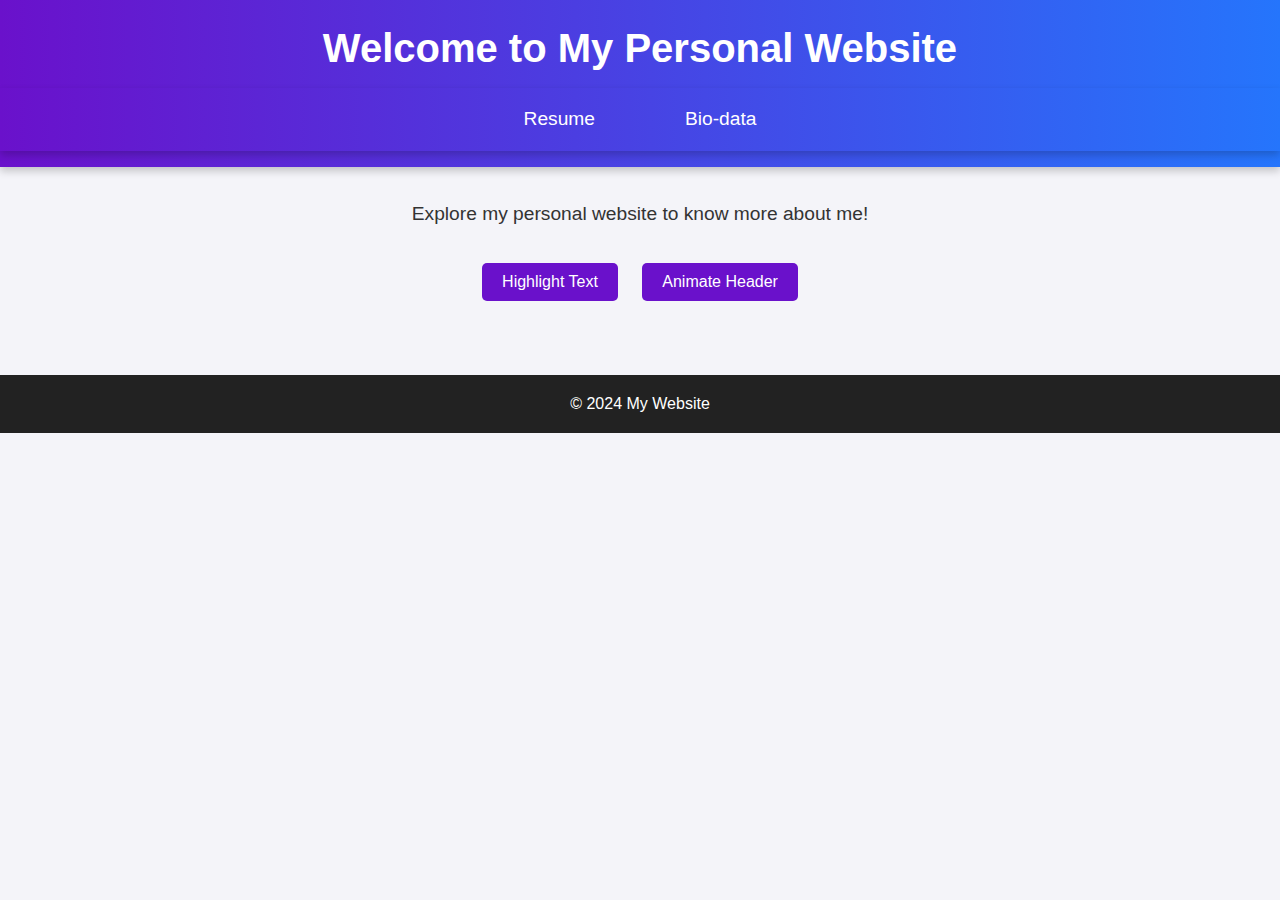
<file: index.html>
<!DOCTYPE html>
<html lang="en">
<head>
    <meta charset="UTF-8">
    <meta name="viewport" content="width=device-width, initial-scale=1.0">
    <title>My Website</title>
    <link rel="stylesheet" href="styles.css">
</head>
<body>
    <header>
        <h1>Welcome to My Personal Website</h1>
        <nav>
            <ul>
                <li><a href="resume.html">Resume</a></li>
                <li><a href="biodata.html">Bio-data</a></li>
            </ul>
        </nav>
    </header>
    <main>
        <p>Explore my personal website to know more about me!</p>
        <button id="highlightBtn">Highlight Text</button>
        <button id="animateBtn">Animate Header</button>
    </main>
    <footer>
        <p>&copy; 2024 My Website</p>
    </footer>
    <script src="script.js"></script>
</body>
</html>
</file>
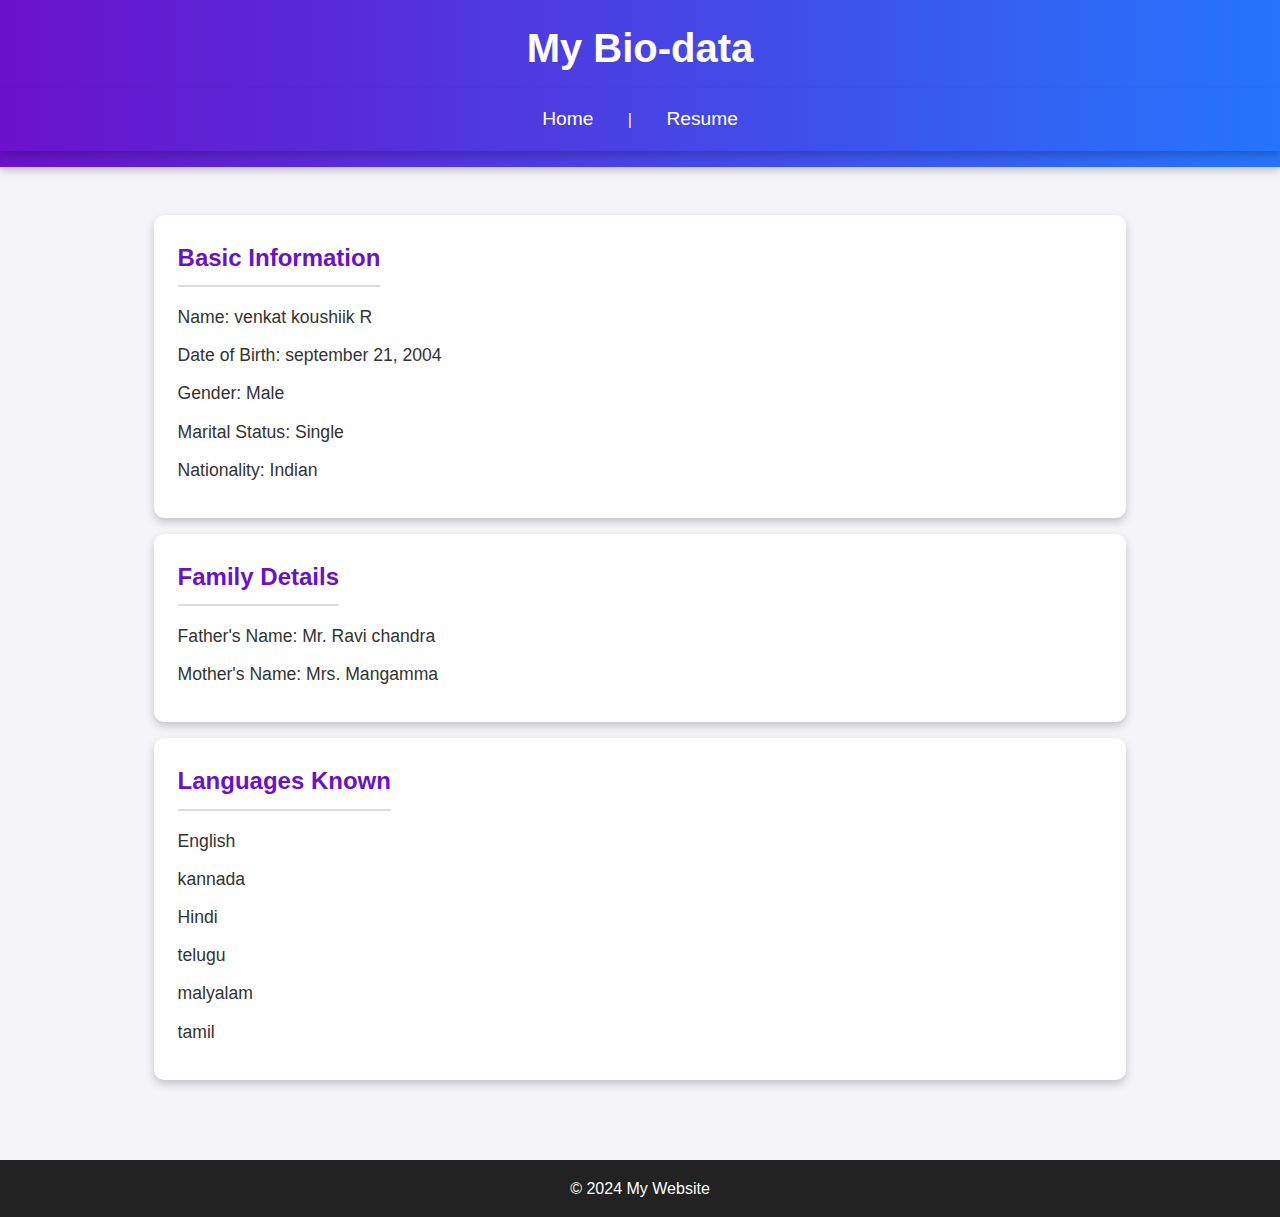
<file: biodata.html>
<!DOCTYPE html>
<html lang="en">
<head>
    <meta charset="UTF-8">
    <meta name="viewport" content="width=device-width, initial-scale=1.0">
    <title>Bio-data</title>
    <link rel="stylesheet" href="styles.css">
</head>
<body>
    <header>
        <h1>My Bio-data</h1>
        <nav>
            <a href="index.html">Home</a> | 
            <a href="resume.html">Resume</a>
        </nav>
    </header>
    <main>
        <section>
            <h2>Basic Information</h2>
            <ul>
                <li>Name: venkat koushiik R</li>
                <li>Date of Birth: september 21, 2004</li>
                <li>Gender: Male</li>
                <li>Marital Status: Single</li>
                <li>Nationality: Indian</li>
            </ul>
        </section>

        <section>
            <h2>Family Details</h2>
            <ul>
                <li>Father's Name: Mr. Ravi chandra</li>
                <li>Mother's Name: Mrs. Mangamma</li>
            </ul>
        </section>

        <section>
            <h2>Languages Known</h2>
            <ul>
                <li>English</li>
                <li>kannada</li>
                <li>Hindi</li>
                <li>telugu</li>
                <li>malyalam</li>
                <li>tamil</li>
            </ul>
        </section>
    </main>
    <footer>
        <p>&copy; 2024 My Website</p>
    </footer>
</body>
</html>
</file>
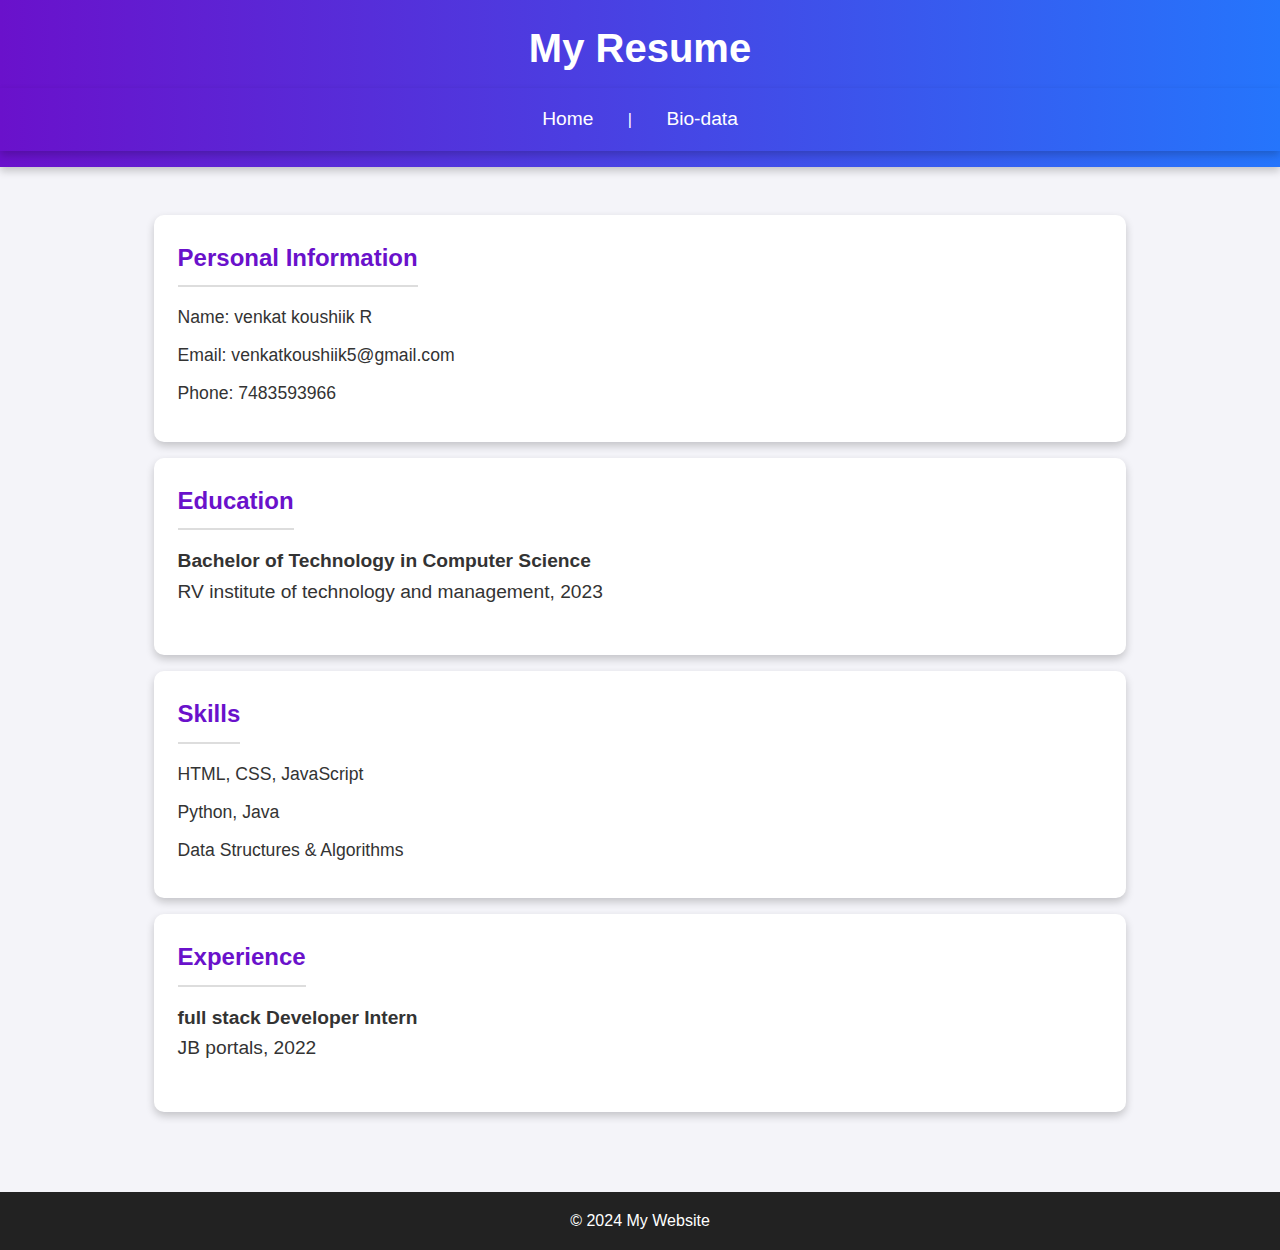
<file: resume.html>
<!DOCTYPE html>
<html lang="en">
<head>
    <meta charset="UTF-8">
    <meta name="viewport" content="width=device-width, initial-scale=1.0">
    <title>Resume</title>
    <link rel="stylesheet" href="styles.css">
</head>
<body>
    <header>
        <h1>My Resume</h1>
        <nav>
            <a href="index.html">Home</a> | 
            <a href="biodata.html">Bio-data</a>
        </nav>
    </header>
    <main>
        <section>
            <h2>Personal Information</h2>
            <ul>
                <li>Name: venkat koushiik R</li>
                <li>Email: venkatkoushiik5@gmail.com</li>
                <li>Phone: 7483593966</li>
            </ul>
        </section>

        <section>
            <h2>Education</h2>
            <p><strong>Bachelor of Technology in Computer Science</strong><br>RV institute of technology and management, 2023</p>
        </section>

        <section>
            <h2>Skills</h2>
            <ul>
                <li>HTML, CSS, JavaScript</li>
                <li>Python, Java</li>
                <li>Data Structures & Algorithms</li>
            </ul>
        </section>

        <section>
            <h2>Experience</h2>
            <p><strong>full stack Developer Intern</strong><br>JB portals, 2022</p>
        </section>
    </main>
    <footer>
        <p>&copy; 2024 My Website</p>
    </footer>
</body>
</html>
</file>
<file: styles.css>
* {
    margin: 0;
    padding: 0;
    box-sizing: border-box;
    font-family: Arial, Helvetica, sans-serif;
}

body {
    background-color: #f4f4f9;
    color: #333;
    line-height: 1.6;
}


header {
    background: linear-gradient(to right, #6a11cb, #2575fc);
    color: #fff;
    padding: 1rem 0;
    text-align: center;
    box-shadow: 0 4px 8px rgba(0, 0, 0, 0.2);
}

header h1 {
    margin-bottom: 0.5rem;
    font-size: 2.5rem;
}

nav ul {
    display: flex;
    justify-content: center;
    list-style: none;
}

nav ul li {
    margin: 0 15px;
}

nav ul li a {
    color: #fff;
    text-decoration: none;
    font-size: 1.2rem;
    transition: color 0.3s;
}

nav ul li a:hover {
    color: #ffdd57;
}


main {
    padding: 2rem;
    text-align: center;
}

main p {
    font-size: 1.2rem;
    margin-bottom: 1.5rem;
}


button {
    background-color: #6a11cb;
    color: #fff;
    border: none;
    padding: 10px 20px;
    margin: 10px;
    font-size: 1rem;
    cursor: pointer;
    border-radius: 5px;
    transition: background-color 0.3s, transform 0.2s;
}

button:hover {
    background-color: #2575fc;
    transform: scale(1.1);
}


footer {
    background-color: #222;
    color: #fff;
    text-align: center;
    padding: 1rem 0;
    margin-top: 2rem;
}


section {
    background: #fff;
    margin: 1rem auto;
    padding: 1.5rem;
    border-radius: 10px;
    box-shadow: 0 4px 8px rgba(0, 0, 0, 0.2);
    width: 80%;
    text-align: left;
}

h2 {
    color: #6a11cb;
    margin-bottom: 1rem;
    border-bottom: 2px solid #ddd;
    display: inline-block;
    padding-bottom: 0.5rem;
}

ul {
    list-style: none;
}

ul li {
    margin-bottom: 10px;
    font-size: 1.1rem;
}


.fade-in {
    opacity: 0;
    transform: translateY(20px);
    transition: opacity 0.8s ease-out, transform 0.8s ease-out;
}

.fade-in.show {
    opacity: 1;
    transform: translateY(0);
}


html {
    scroll-behavior: smooth;
}

nav {
    background: linear-gradient(to right, #6a11cb, #2575fc);
    padding: 1rem 0; 
    text-align: center;
    box-shadow: 0 4px 8px rgba(0, 0, 0, 0.2); 
}

nav a {
    color: #fff; 
    text-decoration: none;
    font-size: 1.2rem; 
    margin: 0 15px; 
    padding: 8px 15px; 
    border-radius: 5px; 
    transition: all 0.3s ease; 
}

nav a:hover {
    background-color: #ffdd57; 
    color: #333; 
    transform: scale(1.1); 
}
</file>
